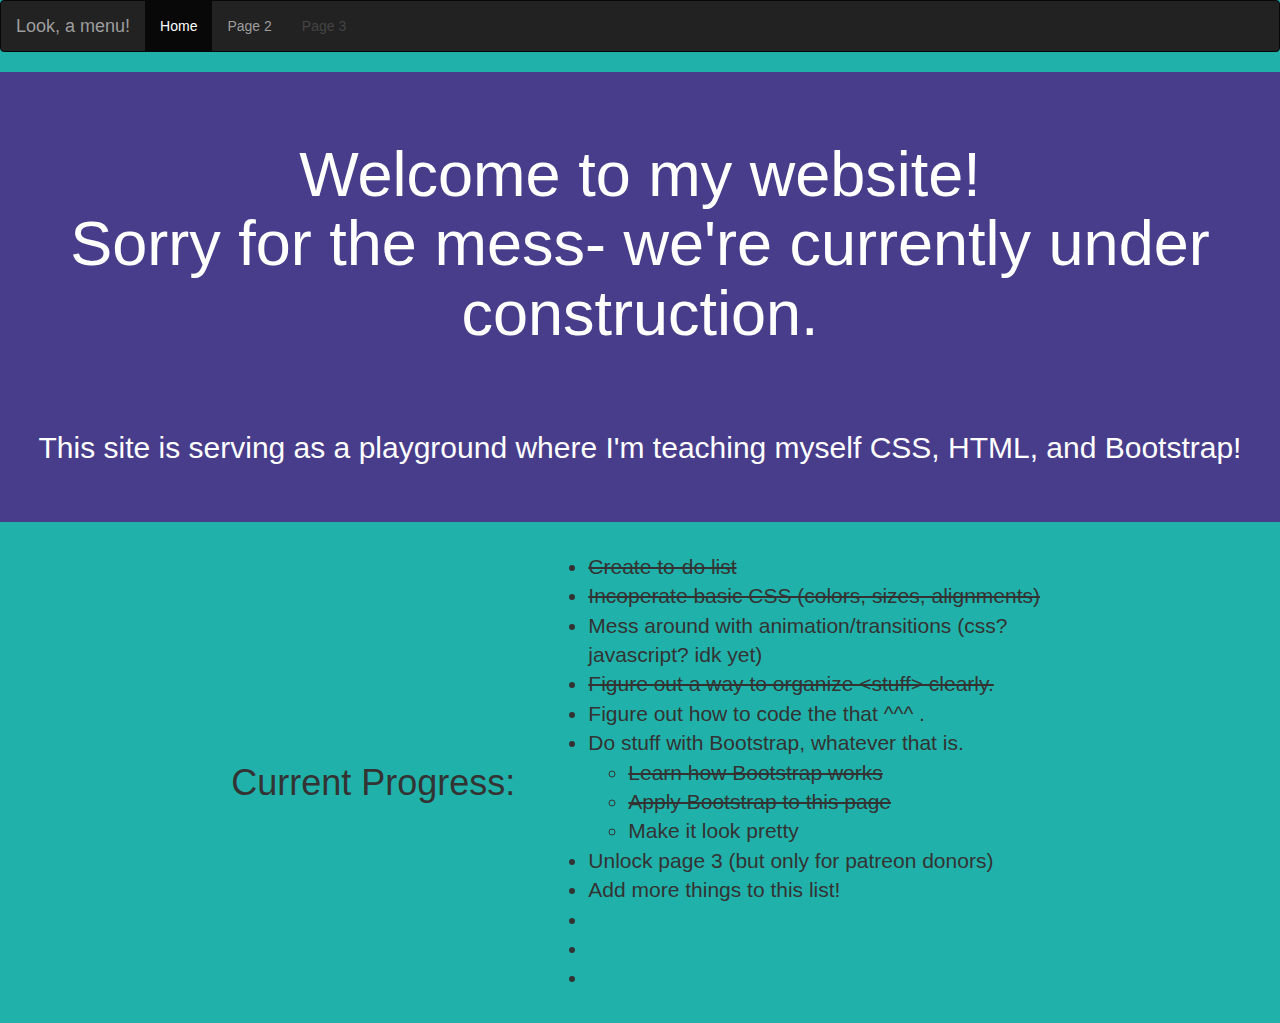
<file: index.html>
<!Doctype html>
<html lang="en">
<head>
    <meta charset="utf-8">
    <!-- Bootstrap core CSS -->
    <meta name="viewport" content="width=device-width, initial-scale=1">
    <link rel="stylesheet" href="https://maxcdn.bootstrapcdn.com/bootstrap/3.3.7/css/bootstrap.min.css">
    <script src="https://ajax.googleapis.com/ajax/libs/jquery/3.3.1/jquery.min.js"></script>
    <script src="https://maxcdn.bootstrapcdn.com/bootstrap/3.3.7/js/bootstrap.min.js"></script>

    <!-- Zach's custom CSS -->
    <link rel="stylesheet" type="text/css" href="styles.css">

    <title>Zungerleider</title>
</head>
<body>
    <nav class="navbar navbar-inverse">
        <div class="container-fluid">
            <div class="navbar-header">
                <a class="navbar-brand disabled" href="#">Look, a menu!</a>
            </div>
            <ul class="nav navbar-nav">
                <li class="active"><a href="#">Home</a></li>
                <li><a href="./Page2.html">Page 2</a></li>
                <li class="disabled"><a href="#">Page 3</a></li>
            </ul>
        </div>
    </nav>
    <div class="jumbotron container-fluid">
        <h1>
            Welcome to my website!
            <br>
            Sorry for the mess- we're currently under construction.
        </h1>
        <br>
        <h2>
            <br>
            This site is serving as a playground where I'm teaching myself CSS, HTML, and Bootstrap!
        </h2>
    </div>
    <div class="container-fluid lead">
        <div class="row vertical-align">
            <div class="col-sm-2"></div>
            <div class="col-sm-3">
                <h1 style="text-align: right;">Current Progress:</h1>
            </div>
            <div class="col-sm-5">
                <ul>
                    <li style="text-decoration: line-through">Create to-do list</li>
                    <li style="text-decoration: line-through">Incoperate basic CSS (colors, sizes, alignments)</li>
                    <li>Mess around with animation/transitions (css? javascript? idk yet)</li>
                    <li style="text-decoration: line-through">Figure out a way to organize &#60stuff&#62 clearly.</li>
                    <li>Figure out how to code the that ^^^ .</li>
                    <li>Do stuff with Bootstrap, whatever that is.
                        <ul>
                            <li style="text-decoration: line-through">Learn how Bootstrap works</li>
                            <li style="text-decoration: line-through">Apply Bootstrap to this page</li>
                            <li>Make it look pretty</li>
                        </ul>
                    </li>
                    <li>Unlock page 3 (but only for patreon donors)</li>
                    <li>Add more things to this list!</li>
                    <li></li>
                    <li></li>
                    <li></li>
                </ul>
            </div>
            <div class="col-sm-2"></div>
        </div>
    </div>
<!-- Bootstrap core jquery, popper, and javascript -->
<script src="https://code.jquery.com/jquery-3.3.1.slim.min.js" integrity="sha384-q8i/X+965DzO0rT7abK41JStQIAqVgRVzpbzo5smXKp4YfRvH+8abtTE1Pi6jizo" crossorigin="anonymous"></script>
<script src="https://cdnjs.cloudflare.com/ajax/libs/popper.js/1.14.3/umd/popper.min.js" integrity="sha384-ZMP7rVo3mIykV+2+9J3UJ46jBk0WLaUAdn689aCwoqbBJiSnjAK/l8WvCWPIPm49" crossorigin="anonymous"></script>
<script src="https://stackpath.bootstrapcdn.com/bootstrap/4.1.1/js/bootstrap.min.js" integrity="sha384-smHYKdLADwkXOn1EmN1qk/HfnUcbVRZyYmZ4qpPea6sjB/pTJ0euyQp0Mk8ck+5T" crossorigin="anonymous"></script>
</body>
</html>
</file>
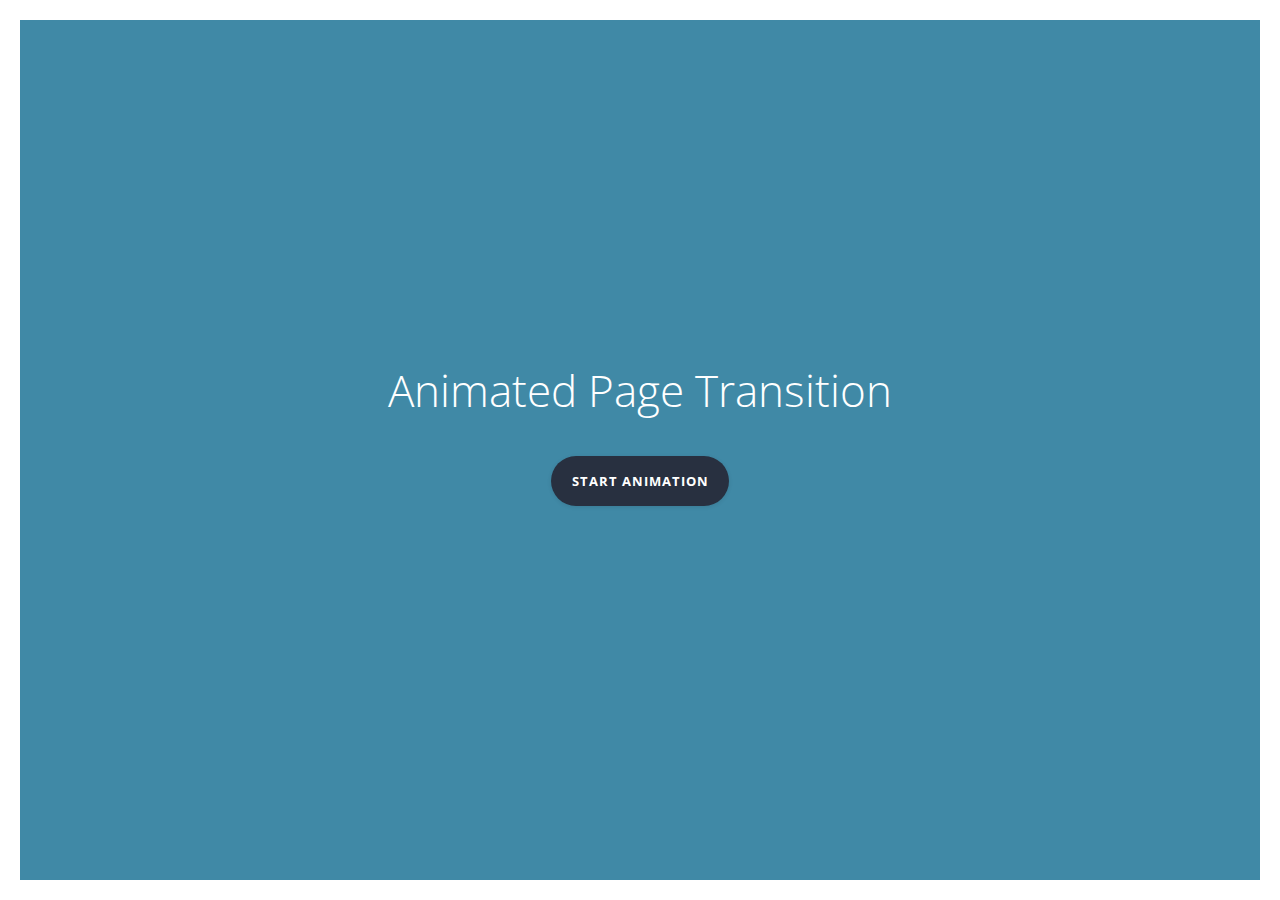
<file: refresh/index.html>
<!doctype html>
<html lang="en" class="no-js">
<head>
	<meta charset="UTF-8">
	<meta name="viewport" content="width=device-width, initial-scale=1">

	<link href='http://fonts.googleapis.com/css?family=Open+Sans:400,300,700' rel='stylesheet' type='text/css'>

	<link rel="stylesheet" href="css/reset.css"> <!-- CSS reset -->
	<link rel="stylesheet" href="css/style.css"> <!-- Resource style -->
	<script src="js/modernizr.js"></script> <!-- Modernizr -->
  	
	<title>Animated Page Transition | CodyHouse</title>
</head>
<body>
<main>
	<div class="cd-index cd-main-content">
		<div>
			<h1>Animated Page Transition</h1>

			<a class="cd-btn" href="about.html" data-type="page-transition">Start animation</a>
		</div>
	</div>
</main>

<div class="cd-cover-layer"></div>
<div class="cd-loading-bar"></div>
<script src="js/jquery-2.1.1.js"></script>
<script src="js/main.js"></script> <!-- Resource jQuery -->
</body>
</html>
</file>
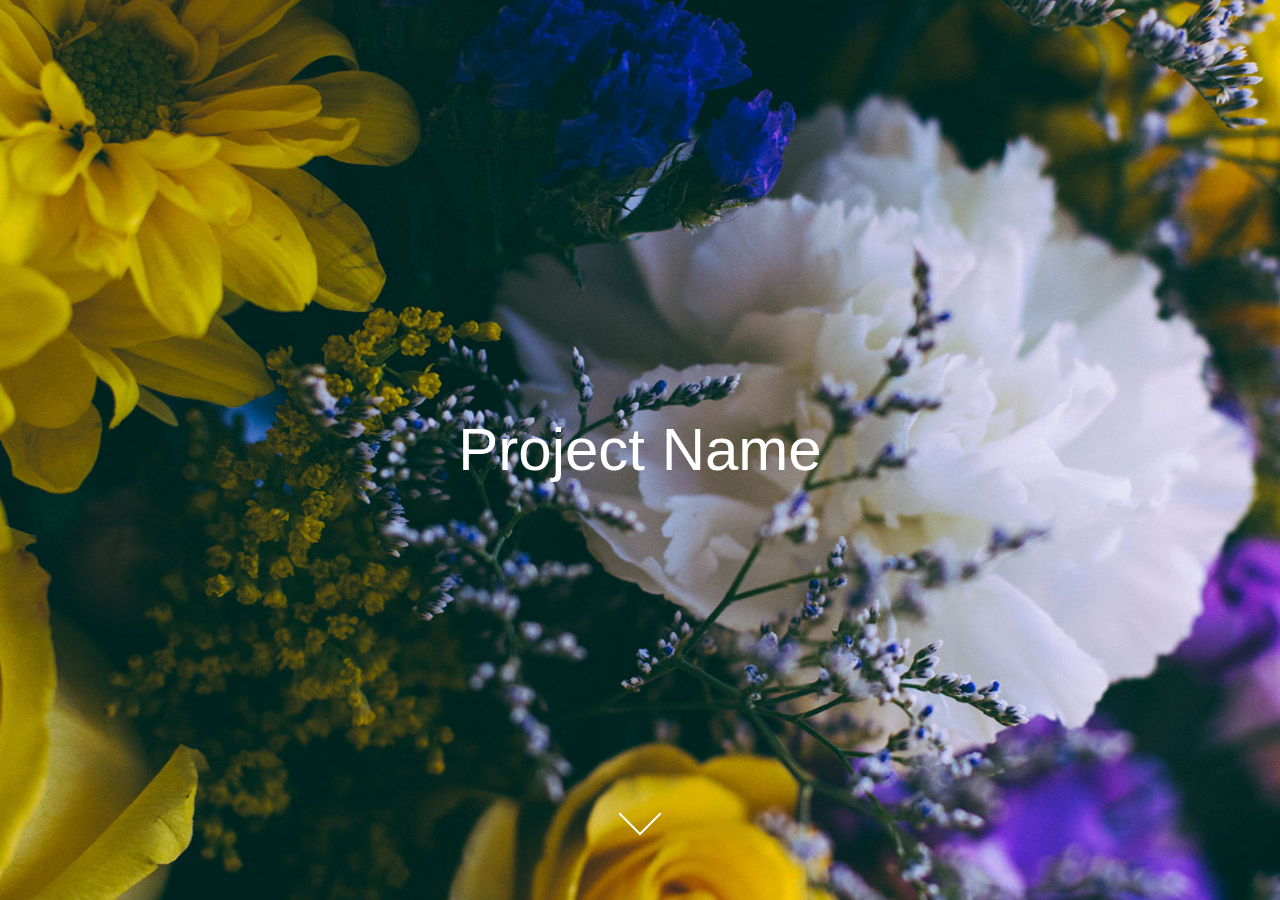
<file: image-mask-effect/project-1.html>
<!doctype html>
<html lang="en" class="no-js">
<head>
	<meta charset="UTF-8">
	<meta name="viewport" content="width=device-width, initial-scale=1">

	<link rel="stylesheet" href="css/reset.css"> <!-- CSS reset -->
	<link rel="stylesheet" href="css/style.css"> <!-- Resource style -->
  	
	<title>Project 1 | CodyHouse</title>
</head>
<body>
<main class="cd-image-mask-effect">
	<section class="project-1 cd-project-mask project-selected content-visible center-title">
		<h1>Project Name</h1>
		<div class="featured-image"></div>

		<a href="#0" class="cd-scroll cd-img-replace">Scroll down</a>

		<div class="cd-project-info">
			<div class="content-wrapper">
				<p>
					Lorem ipsum dolor sit amet, consectetur adipisicing elit. Minima, quod dicta aliquid nemo repellendus distinctio minus dolor aperiam suscipit, ea enim accusantium, deleniti qui sequi sint nihil modi amet eligendi, quidem animi error labore voluptatibus sed. Qui magnam labore, iusto nostrum. Praesentium non, impedit accusantium consequatur officia architecto, mollitia placeat aperiam tenetur pariatur voluptatibus corrupti vitae deserunt! Nostrum non mollitia deserunt ipsam. Sunt quaerat natus cupiditate iure ipsa voluptatibus recusandae ratione vitae amet distinctio, voluptas, minus vero expedita ea fugit similique sit cumque ad id facere? Ab quas, odio neque quis ratione. Natus labore sit esse, porro placeat eum hic.
				</p>

				<p>
					Lorem ipsum dolor sit amet, consectetur adipisicing elit. Minima, quod dicta aliquid nemo repellendus distinctio minus dolor aperiam suscipit, ea enim accusantium, deleniti qui sequi sint nihil modi amet eligendi, quidem animi error labore voluptatibus sed. Qui magnam labore, iusto nostrum. Praesentium non, impedit accusantium consequatur officia architecto, mollitia placeat aperiam tenetur pariatur voluptatibus corrupti vitae deserunt! Nostrum non mollitia deserunt ipsam. Sunt quaerat natus cupiditate iure ipsa voluptatibus recusandae ratione vitae amet distinctio, voluptas, minus vero expedita ea fugit similique sit cumque ad id facere? Ab quas, odio neque quis ratione. Natus labore sit esse, porro placeat eum hic.
				</p>

				<p>
					Lorem ipsum dolor sit amet, consectetur adipisicing elit. Minima, quod dicta aliquid nemo repellendus distinctio minus dolor aperiam suscipit, ea enim accusantium, deleniti qui sequi sint nihil modi amet eligendi, quidem animi error labore voluptatibus sed. Qui magnam labore, iusto nostrum. Praesentium non, impedit accusantium consequatur officia architecto, mollitia placeat aperiam tenetur pariatur voluptatibus corrupti vitae deserunt! Nostrum non mollitia deserunt ipsam. Sunt quaerat natus cupiditate iure ipsa voluptatibus recusandae ratione vitae amet distinctio, voluptas, minus vero expedita ea fugit similique sit cumque ad id facere? Ab quas, odio neque quis ratione. Natus labore sit esse, porro placeat eum hic.
				</p>
			</div>
		</div>
	</section>
</main>
	
<script src="https://ajax.googleapis.com/ajax/libs/jquery/3.0.0/jquery.min.js"></script>
<script>
	if( !window.jQuery ) document.write('<script src="js/jquery-3.0.0.min.js"><\/script>');
</script>
<script src="js/main.js"></script> <!-- Resource jQuery -->
</body>
</html>
</file>
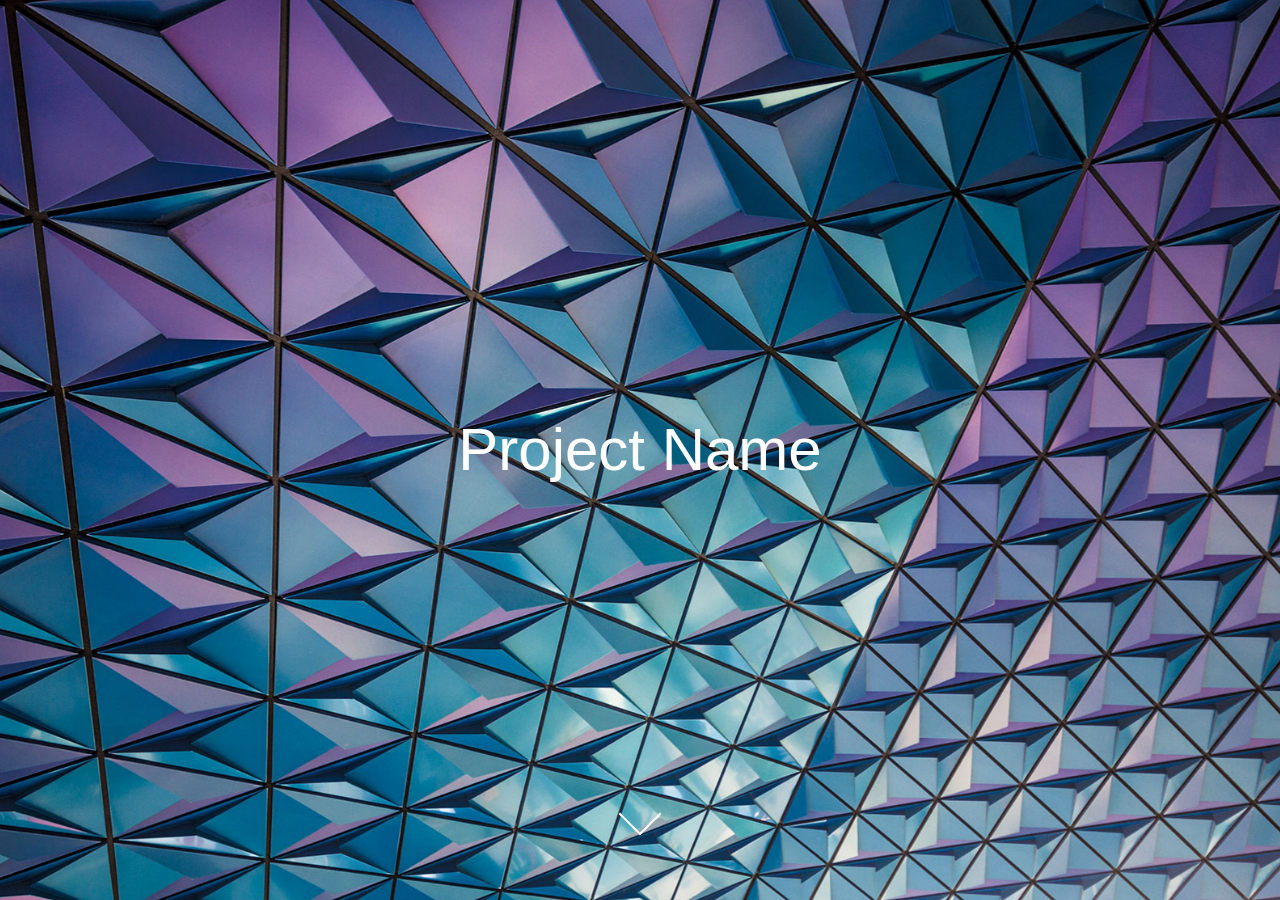
<file: image-mask-effect/project-2.html>
<!doctype html>
<html lang="en" class="no-js">
<head>
	<meta charset="UTF-8">
	<meta name="viewport" content="width=device-width, initial-scale=1">

	<link rel="stylesheet" href="css/reset.css"> <!-- CSS reset -->
	<link rel="stylesheet" href="css/style.css"> <!-- Resource style -->
  	
	<title>Project 2 | CodyHouse</title>
</head>
<body>
<main class="cd-image-mask-effect">
	<section class="project-2 cd-project-mask project-selected content-visible center-title">
		<h1>Project Name</h1>
		<div class="featured-image"></div>

		<a href="#0" class="cd-scroll cd-img-replace">Scroll down</a>

		<div class="cd-project-info">
			<div class="content-wrapper">
				<p>
					Lorem ipsum dolor sit amet, consectetur adipisicing elit. Minima, quod dicta aliquid nemo repellendus distinctio minus dolor aperiam suscipit, ea enim accusantium, deleniti qui sequi sint nihil modi amet eligendi, quidem animi error labore voluptatibus sed. Qui magnam labore, iusto nostrum. Praesentium non, impedit accusantium consequatur officia architecto, mollitia placeat aperiam tenetur pariatur voluptatibus corrupti vitae deserunt! Nostrum non mollitia deserunt ipsam. Sunt quaerat natus cupiditate iure ipsa voluptatibus recusandae ratione vitae amet distinctio, voluptas, minus vero expedita ea fugit similique sit cumque ad id facere? Ab quas, odio neque quis ratione. Natus labore sit esse, porro placeat eum hic.
				</p>

				<p>
					Lorem ipsum dolor sit amet, consectetur adipisicing elit. Minima, quod dicta aliquid nemo repellendus distinctio minus dolor aperiam suscipit, ea enim accusantium, deleniti qui sequi sint nihil modi amet eligendi, quidem animi error labore voluptatibus sed. Qui magnam labore, iusto nostrum. Praesentium non, impedit accusantium consequatur officia architecto, mollitia placeat aperiam tenetur pariatur voluptatibus corrupti vitae deserunt! Nostrum non mollitia deserunt ipsam. Sunt quaerat natus cupiditate iure ipsa voluptatibus recusandae ratione vitae amet distinctio, voluptas, minus vero expedita ea fugit similique sit cumque ad id facere? Ab quas, odio neque quis ratione. Natus labore sit esse, porro placeat eum hic.
				</p>

				<p>
					Lorem ipsum dolor sit amet, consectetur adipisicing elit. Minima, quod dicta aliquid nemo repellendus distinctio minus dolor aperiam suscipit, ea enim accusantium, deleniti qui sequi sint nihil modi amet eligendi, quidem animi error labore voluptatibus sed. Qui magnam labore, iusto nostrum. Praesentium non, impedit accusantium consequatur officia architecto, mollitia placeat aperiam tenetur pariatur voluptatibus corrupti vitae deserunt! Nostrum non mollitia deserunt ipsam. Sunt quaerat natus cupiditate iure ipsa voluptatibus recusandae ratione vitae amet distinctio, voluptas, minus vero expedita ea fugit similique sit cumque ad id facere? Ab quas, odio neque quis ratione. Natus labore sit esse, porro placeat eum hic.
				</p>
			</div>
		</div>
	</section>
</main>
	
<script src="https://ajax.googleapis.com/ajax/libs/jquery/3.0.0/jquery.min.js"></script>
<script>
	if( !window.jQuery ) document.write('<script src="js/jquery-3.0.0.min.js"><\/script>');
</script>
<script src="js/main.js"></script> <!-- Resource jQuery -->
</body>
</html>
</file>
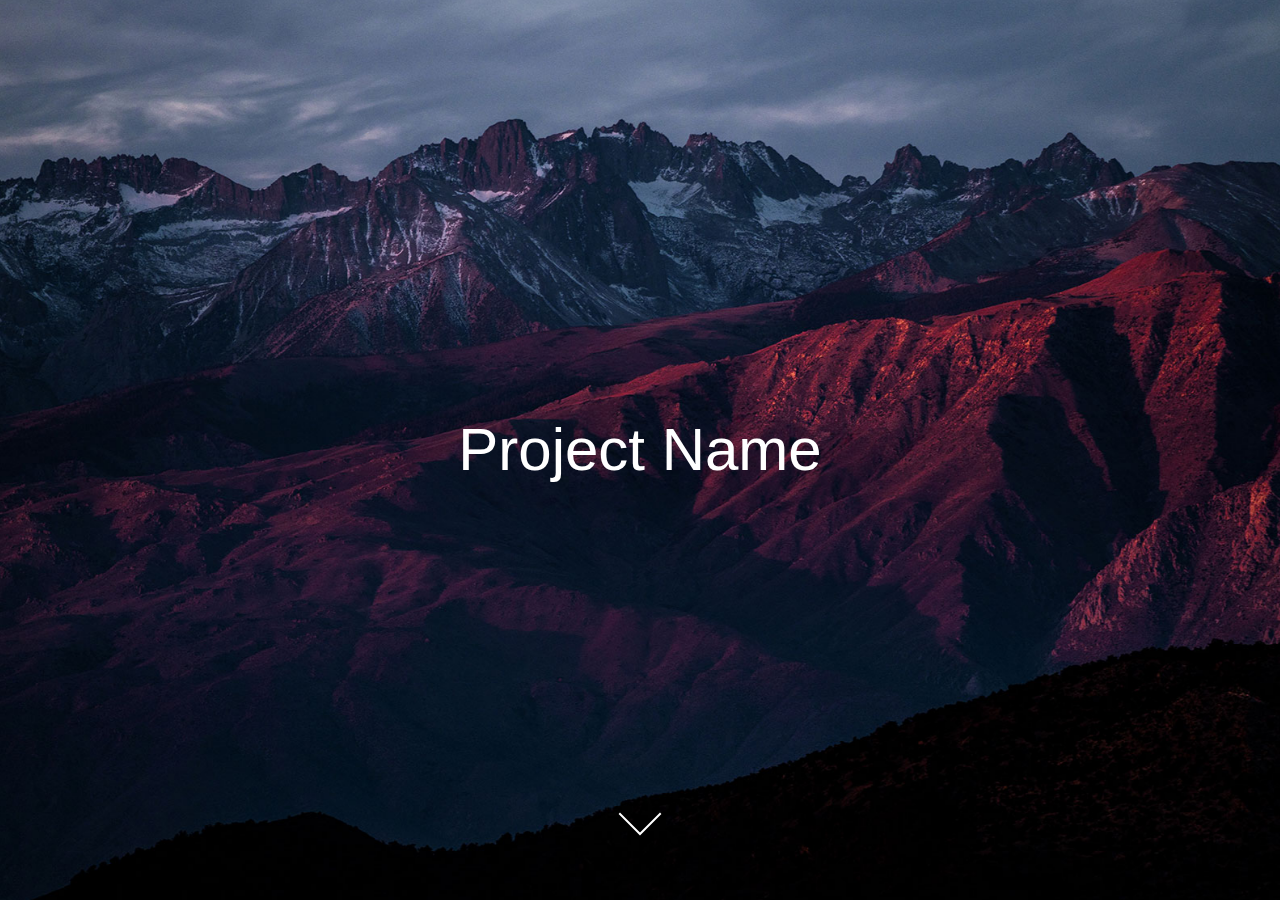
<file: image-mask-effect/project-3.html>
<!doctype html>
<html lang="en" class="no-js">
<head>
	<meta charset="UTF-8">
	<meta name="viewport" content="width=device-width, initial-scale=1">

	<link rel="stylesheet" href="css/reset.css"> <!-- CSS reset -->
	<link rel="stylesheet" href="css/style.css"> <!-- Resource style -->
  	
	<title>Project 3 | CodyHouse</title>
</head>
<body>
<main class="cd-image-mask-effect">
	<section class="project-3 cd-project-mask project-selected content-visible center-title">
		<h1>Project Name</h1>
		<div class="featured-image"></div>

		<a href="#0" class="cd-scroll cd-img-replace">Scroll down</a>

		<div class="cd-project-info">
			<div class="content-wrapper">
				<p>
					Lorem ipsum dolor sit amet, consectetur adipisicing elit. Minima, quod dicta aliquid nemo repellendus distinctio minus dolor aperiam suscipit, ea enim accusantium, deleniti qui sequi sint nihil modi amet eligendi, quidem animi error labore voluptatibus sed. Qui magnam labore, iusto nostrum. Praesentium non, impedit accusantium consequatur officia architecto, mollitia placeat aperiam tenetur pariatur voluptatibus corrupti vitae deserunt! Nostrum non mollitia deserunt ipsam. Sunt quaerat natus cupiditate iure ipsa voluptatibus recusandae ratione vitae amet distinctio, voluptas, minus vero expedita ea fugit similique sit cumque ad id facere? Ab quas, odio neque quis ratione. Natus labore sit esse, porro placeat eum hic.
				</p>

				<p>
					Lorem ipsum dolor sit amet, consectetur adipisicing elit. Minima, quod dicta aliquid nemo repellendus distinctio minus dolor aperiam suscipit, ea enim accusantium, deleniti qui sequi sint nihil modi amet eligendi, quidem animi error labore voluptatibus sed. Qui magnam labore, iusto nostrum. Praesentium non, impedit accusantium consequatur officia architecto, mollitia placeat aperiam tenetur pariatur voluptatibus corrupti vitae deserunt! Nostrum non mollitia deserunt ipsam. Sunt quaerat natus cupiditate iure ipsa voluptatibus recusandae ratione vitae amet distinctio, voluptas, minus vero expedita ea fugit similique sit cumque ad id facere? Ab quas, odio neque quis ratione. Natus labore sit esse, porro placeat eum hic.
				</p>

				<p>
					Lorem ipsum dolor sit amet, consectetur adipisicing elit. Minima, quod dicta aliquid nemo repellendus distinctio minus dolor aperiam suscipit, ea enim accusantium, deleniti qui sequi sint nihil modi amet eligendi, quidem animi error labore voluptatibus sed. Qui magnam labore, iusto nostrum. Praesentium non, impedit accusantium consequatur officia architecto, mollitia placeat aperiam tenetur pariatur voluptatibus corrupti vitae deserunt! Nostrum non mollitia deserunt ipsam. Sunt quaerat natus cupiditate iure ipsa voluptatibus recusandae ratione vitae amet distinctio, voluptas, minus vero expedita ea fugit similique sit cumque ad id facere? Ab quas, odio neque quis ratione. Natus labore sit esse, porro placeat eum hic.
				</p>
			</div>
		</div>
	</section>
</main>
	
<script src="https://ajax.googleapis.com/ajax/libs/jquery/3.0.0/jquery.min.js"></script>
<script>
	if( !window.jQuery ) document.write('<script src="js/jquery-3.0.0.min.js"><\/script>');
</script>
<script src="js/main.js"></script> <!-- Resource jQuery -->
</body>
</html>
</file>
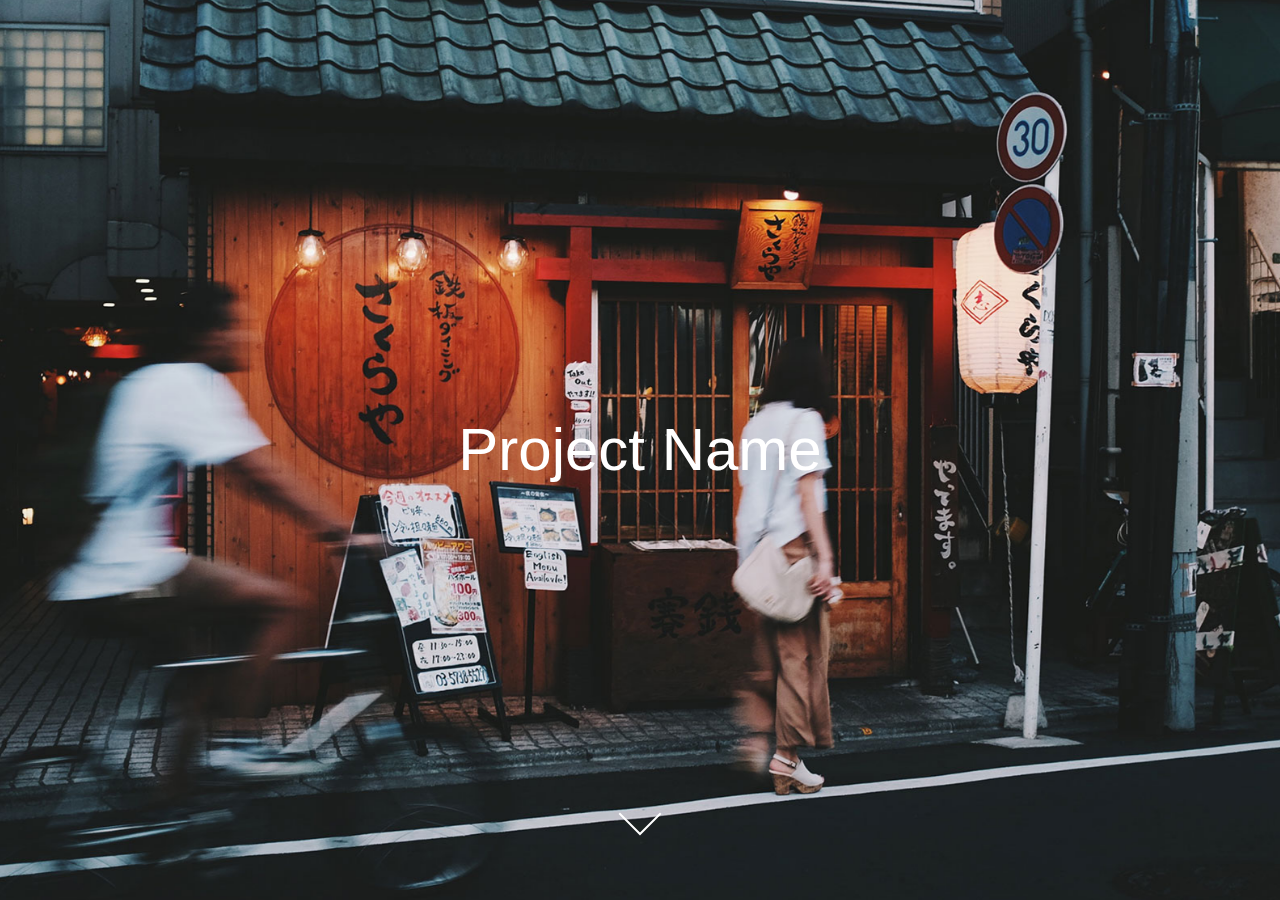
<file: image-mask-effect/project-4.html>
<!doctype html>
<html lang="en" class="no-js">
<head>
	<meta charset="UTF-8">
	<meta name="viewport" content="width=device-width, initial-scale=1">

	<link rel="stylesheet" href="css/reset.css"> <!-- CSS reset -->
	<link rel="stylesheet" href="css/style.css"> <!-- Resource style -->
  	
	<title>Project 4 | CodyHouse</title>
</head>
<body>
<main class="cd-image-mask-effect">
	<section class="project-4 cd-project-mask project-selected content-visible center-title">
		<h1>Project Name</h1>
		<div class="featured-image"></div>

		<a href="#0" class="cd-scroll cd-img-replace">Scroll down</a>

		<div class="cd-project-info">
			<div class="content-wrapper">
				<p>
					Lorem ipsum dolor sit amet, consectetur adipisicing elit. Minima, quod dicta aliquid nemo repellendus distinctio minus dolor aperiam suscipit, ea enim accusantium, deleniti qui sequi sint nihil modi amet eligendi, quidem animi error labore voluptatibus sed. Qui magnam labore, iusto nostrum. Praesentium non, impedit accusantium consequatur officia architecto, mollitia placeat aperiam tenetur pariatur voluptatibus corrupti vitae deserunt! Nostrum non mollitia deserunt ipsam. Sunt quaerat natus cupiditate iure ipsa voluptatibus recusandae ratione vitae amet distinctio, voluptas, minus vero expedita ea fugit similique sit cumque ad id facere? Ab quas, odio neque quis ratione. Natus labore sit esse, porro placeat eum hic.
				</p>

				<p>
					Lorem ipsum dolor sit amet, consectetur adipisicing elit. Minima, quod dicta aliquid nemo repellendus distinctio minus dolor aperiam suscipit, ea enim accusantium, deleniti qui sequi sint nihil modi amet eligendi, quidem animi error labore voluptatibus sed. Qui magnam labore, iusto nostrum. Praesentium non, impedit accusantium consequatur officia architecto, mollitia placeat aperiam tenetur pariatur voluptatibus corrupti vitae deserunt! Nostrum non mollitia deserunt ipsam. Sunt quaerat natus cupiditate iure ipsa voluptatibus recusandae ratione vitae amet distinctio, voluptas, minus vero expedita ea fugit similique sit cumque ad id facere? Ab quas, odio neque quis ratione. Natus labore sit esse, porro placeat eum hic.
				</p>

				<p>
					Lorem ipsum dolor sit amet, consectetur adipisicing elit. Minima, quod dicta aliquid nemo repellendus distinctio minus dolor aperiam suscipit, ea enim accusantium, deleniti qui sequi sint nihil modi amet eligendi, quidem animi error labore voluptatibus sed. Qui magnam labore, iusto nostrum. Praesentium non, impedit accusantium consequatur officia architecto, mollitia placeat aperiam tenetur pariatur voluptatibus corrupti vitae deserunt! Nostrum non mollitia deserunt ipsam. Sunt quaerat natus cupiditate iure ipsa voluptatibus recusandae ratione vitae amet distinctio, voluptas, minus vero expedita ea fugit similique sit cumque ad id facere? Ab quas, odio neque quis ratione. Natus labore sit esse, porro placeat eum hic.
				</p>
			</div>
		</div>
	</section>
</main>
	
<script src="https://ajax.googleapis.com/ajax/libs/jquery/3.0.0/jquery.min.js"></script>
<script>
	if( !window.jQuery ) document.write('<script src="js/jquery-3.0.0.min.js"><\/script>');
</script>
<script src="js/main.js"></script> <!-- Resource jQuery -->
</body>
</html>
</file>
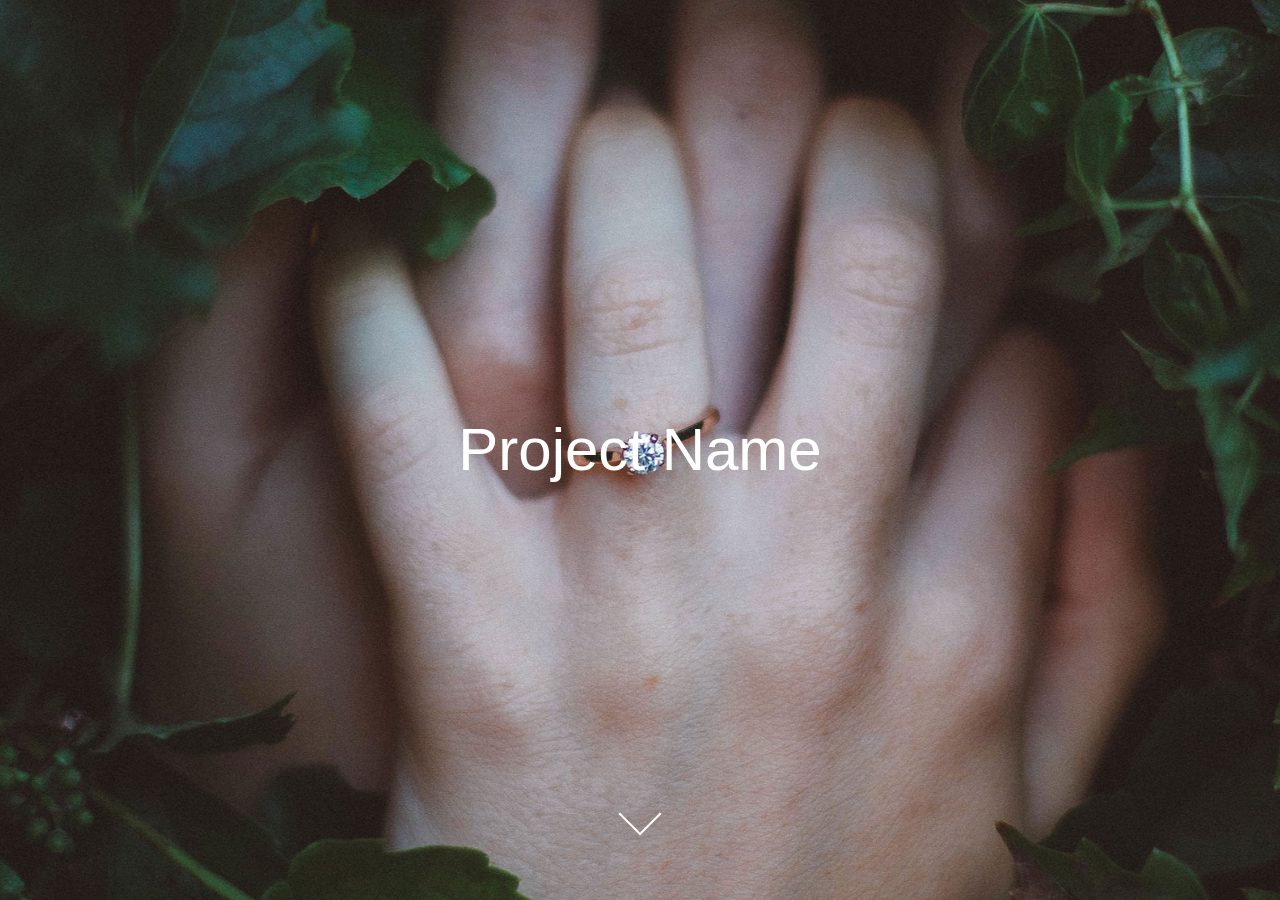
<file: image-mask-effect/project-5.html>
<!doctype html>
<html lang="en" class="no-js">
<head>
	<meta charset="UTF-8">
	<meta name="viewport" content="width=device-width, initial-scale=1">

	<link rel="stylesheet" href="css/reset.css"> <!-- CSS reset -->
	<link rel="stylesheet" href="css/style.css"> <!-- Resource style -->
  	
	<title>Project 5 | CodyHouse</title>
</head>
<body>
<main class="cd-image-mask-effect">
	<section class="project-5 cd-project-mask project-selected content-visible center-title">
		<h1>Project Name</h1>
		<div class="featured-image"></div>

		<a href="#0" class="cd-scroll cd-img-replace">Scroll down</a>

		<div class="cd-project-info">
			<div class="content-wrapper">
				<p>
					Lorem ipsum dolor sit amet, consectetur adipisicing elit. Minima, quod dicta aliquid nemo repellendus distinctio minus dolor aperiam suscipit, ea enim accusantium, deleniti qui sequi sint nihil modi amet eligendi, quidem animi error labore voluptatibus sed. Qui magnam labore, iusto nostrum. Praesentium non, impedit accusantium consequatur officia architecto, mollitia placeat aperiam tenetur pariatur voluptatibus corrupti vitae deserunt! Nostrum non mollitia deserunt ipsam. Sunt quaerat natus cupiditate iure ipsa voluptatibus recusandae ratione vitae amet distinctio, voluptas, minus vero expedita ea fugit similique sit cumque ad id facere? Ab quas, odio neque quis ratione. Natus labore sit esse, porro placeat eum hic.
				</p>

				<p>
					Lorem ipsum dolor sit amet, consectetur adipisicing elit. Minima, quod dicta aliquid nemo repellendus distinctio minus dolor aperiam suscipit, ea enim accusantium, deleniti qui sequi sint nihil modi amet eligendi, quidem animi error labore voluptatibus sed. Qui magnam labore, iusto nostrum. Praesentium non, impedit accusantium consequatur officia architecto, mollitia placeat aperiam tenetur pariatur voluptatibus corrupti vitae deserunt! Nostrum non mollitia deserunt ipsam. Sunt quaerat natus cupiditate iure ipsa voluptatibus recusandae ratione vitae amet distinctio, voluptas, minus vero expedita ea fugit similique sit cumque ad id facere? Ab quas, odio neque quis ratione. Natus labore sit esse, porro placeat eum hic.
				</p>

				<p>
					Lorem ipsum dolor sit amet, consectetur adipisicing elit. Minima, quod dicta aliquid nemo repellendus distinctio minus dolor aperiam suscipit, ea enim accusantium, deleniti qui sequi sint nihil modi amet eligendi, quidem animi error labore voluptatibus sed. Qui magnam labore, iusto nostrum. Praesentium non, impedit accusantium consequatur officia architecto, mollitia placeat aperiam tenetur pariatur voluptatibus corrupti vitae deserunt! Nostrum non mollitia deserunt ipsam. Sunt quaerat natus cupiditate iure ipsa voluptatibus recusandae ratione vitae amet distinctio, voluptas, minus vero expedita ea fugit similique sit cumque ad id facere? Ab quas, odio neque quis ratione. Natus labore sit esse, porro placeat eum hic.
				</p>
			</div>
		</div>
	</section>
</main>
	
<script src="https://ajax.googleapis.com/ajax/libs/jquery/3.0.0/jquery.min.js"></script>
<script>
	if( !window.jQuery ) document.write('<script src="js/jquery-3.0.0.min.js"><\/script>');
</script>
<script src="js/main.js"></script> <!-- Resource jQuery -->
</body>
</html>
</file>
<file: styles.css>
body {
    background-color: lightseagreen;
    font-family: Helvetica;
}

.jumbotron {
    background-color: darkslateblue;
    color: white;
    
}

h1, h2, h3, h4 {
    text-align: center;
}

p {
    
}

a:link, a:visited {
text-decoration: none;
    color: coral;
}

a.disabled {
    pointer-events: none;
}

/a:hover, a:active {
    color: grey;
}

ul.dropdown-menu > li > a:hover {
    background-color: lightblue !important;
}

.vertical-align {
    display: flex;
    flex-direction: row;
}

.vertical-align > [class^="col-"],
.vertical-align > [class*=" col-"] {
    display: flex;
    align-items: center;
    justify-content: center;
}
</file>
<file: refresh/css/style.css>
/* -------------------------------- 

Primary style

-------------------------------- */
*, *::after, *::before {
  box-sizing: border-box;
}

html {
  font-size: 62.5%;
}

body {
  font-size: 1.6rem;
  font-family: "Open Sans", sans-serif;
  color: #4089a6;
  background-color: #ffffff;
  -webkit-font-smoothing: antialiased;
  -moz-osx-font-smoothing: grayscale;
}

a {
  color: #283040;
  text-decoration: none;
}

h1 {
  color: #ffffff;
  margin-bottom: 1em;
  font-size: 2.2rem;
}
@media only screen and (min-width: 768px) {
  h1 {
    font-size: 4.4rem;
    font-weight: 300;
  }
}

/* -------------------------------- 

Patterns - reusable parts of our design

-------------------------------- */
.cd-btn {
  display: inline-block;
  padding: 1.4em 1.6em;
  margin-bottom: 2em;
  border-radius: 50em;
  background-color: #283040;
  color: #ffffff;
  font-weight: bold;
  font-size: 1.3rem;
  letter-spacing: 1px;
  text-transform: uppercase;
  box-shadow: 0 1px 4px rgba(0, 0, 0, 0.1);
}
.no-touch .cd-btn:hover {
  background-color: #323c50;
}
.cd-about .cd-btn {
  background-color: #4089a6;
}

/* -------------------------------- 

Main Components 

-------------------------------- */
body::after, body::before {
  /* these are the 2 half blocks which cover the content once the animation is triggered */
  content: '';
  height: 50vh;
  width: 100%;
  position: fixed;
  left: 0;
  background-color: #ffffff;
  z-index: 1;
  /* Force Hardware Acceleration */
  -webkit-backface-visibility: hidden;
  backface-visibility: hidden;
  -webkit-transform: translateZ(0);
  -moz-transform: translateZ(0);
  -ms-transform: translateZ(0);
  -o-transform: translateZ(0);
  transform: translateZ(0);
  -webkit-transition: -webkit-transform 0.4s 0.4s;
  -moz-transition: -moz-transform 0.4s 0.4s;
  transition: transform 0.4s 0.4s;
}
body::before {
  top: 0;
  -webkit-transform: translateY(-100%);
  -moz-transform: translateY(-100%);
  -ms-transform: translateY(-100%);
  -o-transform: translateY(-100%);
  transform: translateY(-100%);
}
body::after {
  bottom: 0;
  -webkit-transform: translateY(100%);
  -moz-transform: translateY(100%);
  -ms-transform: translateY(100%);
  -o-transform: translateY(100%);
  transform: translateY(100%);
}
body.page-is-changing::after, body.page-is-changing::before {
  -webkit-transform: translateY(0);
  -moz-transform: translateY(0);
  -ms-transform: translateY(0);
  -o-transform: translateY(0);
  transform: translateY(0);
  -webkit-transition: -webkit-transform 0.4s 0s;
  -moz-transition: -moz-transform 0.4s 0s;
  transition: transform 0.4s 0s;
}

main {
  height: 100vh;
  padding: 10px;
  text-align: center;
}
main .cd-main-content {
  position: relative;
  height: calc(100vh - 20px);
}
main .cd-main-content > div {
  height: 100%;
  overflow: hidden;
  overflow-y: auto;
  -webkit-overflow-scrolling: touch;
}
main .cd-main-content::after, main .cd-main-content::before {
  /* these are the 2 gradient overlay at the top and bottom of the .cd-main-content - to indicate that you can scroll */
  content: '';
  position: absolute;
  left: 0;
  height: 50px;
  width: 100%;
}
main .cd-main-content::before {
  top: 0;
}
main .cd-main-content::after {
  bottom: 0;
}
main .cd-main-content.cd-index {
  /* .cd-main-content basic style - index page */
  background-color: #4089a6;
  /* vertically center its content */
  display: table;
  width: 100%;
}
main .cd-main-content.cd-index > div {
  /* vertically center the content inside the .cd-index */
  display: table-cell;
  vertical-align: middle;
}
main .cd-main-content.cd-index::after {
  background-color: rgba(64, 137, 166, 0);
  background-image: -webkit-linear-gradient(bottom, #4089a6, rgba(64, 137, 166, 0));
  background-image: linear-gradient(to top,#4089a6, rgba(64, 137, 166, 0));
}
main .cd-main-content.cd-index::before {
  background-color: rgba(64, 137, 166, 0);
  background-image: -webkit-linear-gradient(top, #4089a6, rgba(64, 137, 166, 0));
  background-image: linear-gradient(to bottom,#4089a6, rgba(64, 137, 166, 0));
}
main .cd-main-content.cd-about {
  /* .cd-main-content basic style - about page */
  background-color: #283040;
}
main .cd-main-content.cd-about > div {
  padding-top: 50px;
}
main .cd-main-content.cd-about::after {
  background-color: rgba(40, 48, 64, 0);
  background-image: -webkit-linear-gradient(bottom, #283040, rgba(40, 48, 64, 0));
  background-image: linear-gradient(to top,#283040, rgba(40, 48, 64, 0));
}
main .cd-main-content.cd-about::before {
  background-color: rgba(40, 48, 64, 0);
  background-image: -webkit-linear-gradient(top, #283040, rgba(40, 48, 64, 0));
  background-image: linear-gradient(to bottom,#283040, rgba(40, 48, 64, 0));
}
main p {
  width: 90%;
  max-width: 768px;
  margin: 3em auto;
  font-size: 1.4rem;
  line-height: 1.6;
  color: #535966;
  text-align: left;
}
@media only screen and (min-width: 768px) {
  main {
    padding: 20px;
  }
  main .cd-main-content {
    height: calc(100vh - 40px);
  }
  main.cd-index > div {
    padding-top: 200px;
  }
  main.cd-index > div {
    padding-top: 50px;
  }
  main p {
    font-size: 1.8rem;
    line-height: 2;
  }
}

.cd-cover-layer {
  /* layer that covers the content when the animation is triggered */
  position: fixed;
  left: 50%;
  top: 50%;
  bottom: auto;
  right: auto;
  -webkit-transform: translateX(-50%) translateY(-50%);
  -moz-transform: translateX(-50%) translateY(-50%);
  -ms-transform: translateX(-50%) translateY(-50%);
  -o-transform: translateX(-50%) translateY(-50%);
  transform: translateX(-50%) translateY(-50%);
  height: calc(100% - 20px);
  width: calc(100% - 20px);
  opacity: 0;
  visibility: hidden;
  background-color: #4089a6;
  -webkit-transition: opacity 0.4s 0.4s, visibility 0s 0.8s;
  -moz-transition: opacity 0.4s 0.4s, visibility 0s 0.8s;
  transition: opacity 0.4s 0.4s, visibility 0s 0.8s;
}
.cd-about .cd-cover-layer {
  background-color: #283040;
}
.page-is-changing .cd-cover-layer {
  opacity: 1;
  visibility: visible;
  -webkit-transition: opacity 0.3s 0s, visibility 0s 0s;
  -moz-transition: opacity 0.3s 0s, visibility 0s 0s;
  transition: opacity 0.3s 0s, visibility 0s 0s;
}
@media only screen and (min-width: 768px) {
  .cd-cover-layer {
    height: calc(100% - 40px);
    width: calc(100% - 40px);
  }
}

.cd-loading-bar {
  /* this is the loding bar - visible while switching from one page to the following one */
  position: fixed;
  z-index: 2;
  left: 50%;
  top: 50%;
  height: 2px;
  width: 90%;
  background-color: #4089a6;
  visibility: hidden;
  -webkit-transition: visibility 0s 0.4s, -webkit-transform 0.4s 0s ease-in;
  -moz-transition: visibility 0s 0.4s, -moz-transform 0.4s 0s ease-in;
  transition: visibility 0s 0.4s, transform 0.4s 0s ease-in;
  /* Force Hardware Acceleration */
  -webkit-backface-visibility: hidden;
  backface-visibility: hidden;
  -webkit-transform: translateZ(0);
  -moz-transform: translateZ(0);
  -ms-transform: translateZ(0);
  -o-transform: translateZ(0);
  transform: translateZ(0);
  -webkit-transform: translateX(-50%) translateY(-50%);
  -moz-transform: translateX(-50%) translateY(-50%);
  -ms-transform: translateX(-50%) translateY(-50%);
  -o-transform: translateX(-50%) translateY(-50%);
  transform: translateX(-50%) translateY(-50%);
}
.cd-about .cd-loading-bar {
  background-color: #283040;
}
.cd-about .cd-loading-bar::before {
  background-color: #4089a6;
}
.cd-loading-bar::before {
  /* this is the progress bar inside the loading bar */
  content: '';
  position: absolute;
  left: 0;
  top: 0;
  height: 100%;
  width: 100%;
  background-color: #283040;
  /* Force Hardware Acceleration */
  -webkit-backface-visibility: hidden;
  backface-visibility: hidden;
  -webkit-transform: translateZ(0);
  -moz-transform: translateZ(0);
  -ms-transform: translateZ(0);
  -o-transform: translateZ(0);
  transform: translateZ(0);
  -webkit-transform: scaleX(0);
  -moz-transform: scaleX(0);
  -ms-transform: scaleX(0);
  -o-transform: scaleX(0);
  transform: scaleX(0);
  -webkit-transform-origin: left center;
  -moz-transform-origin: left center;
  -ms-transform-origin: left center;
  -o-transform-origin: left center;
  transform-origin: left center;
}
.page-is-changing .cd-loading-bar {
  visibility: visible;
  -webkit-transform: translateX(-50%) translateY(-50%) scaleX(0.3);
  -moz-transform: translateX(-50%) translateY(-50%) scaleX(0.3);
  -ms-transform: translateX(-50%) translateY(-50%) scaleX(0.3);
  -o-transform: translateX(-50%) translateY(-50%) scaleX(0.3);
  transform: translateX(-50%) translateY(-50%) scaleX(0.3);
  -webkit-transition: visibility 0s 0.3s, -webkit-transform 0.4s 0.4s;
  -moz-transition: visibility 0s 0.3s, -moz-transform 0.4s 0.4s;
  transition: visibility 0s 0.3s, transform 0.4s 0.4s;
}
.page-is-changing .cd-loading-bar::before {
  -webkit-transform: scaleX(1);
  -moz-transform: scaleX(1);
  -ms-transform: scaleX(1);
  -o-transform: scaleX(1);
  transform: scaleX(1);
  -webkit-transition: -webkit-transform 0.8s 0.8s ease-in;
  -moz-transition: -moz-transform 0.8s 0.8s ease-in;
  transition: transform 0.8s 0.8s ease-in;
}
@media only screen and (min-width: 768px) {
  .cd-loading-bar {
    width: calc(100% - 40px);
  }
}
</file>
<file: image-mask-effect/css/style.css>
/* -------------------------------- 

Primary style

-------------------------------- */
*, *::after, *::before {
  box-sizing: border-box;
}

html {
  font-size: 62.5%;
}

body {
  font-size: 1.6rem;
  font-family: "Roboto", sans-serif;
  color: #0f293d;
  background-color: white;
  -webkit-font-smoothing: antialiased;
  -moz-osx-font-smoothing: grayscale;
}

a {
  color: #f6f9e7;
  text-decoration: none;
}

img {
  max-width: 100%;
}

.cd-img-replace {
  /* replace text with image */
  color: transparent;
  white-space: nowrap;
  text-indent: 100%;
  overflow: hidden;
}

/* -------------------------------- 

Main Components 

-------------------------------- */
.cd-image-mask-effect {
  min-height: 100vh;
}

.cd-project-mask {
  position: relative;
  height: 100vh;
  width: 100%;
  overflow: hidden;
}

.cd-project-mask h1 {
  position: absolute;
  z-index: 1;
  top: 5%;
  left: 5%;
  font-size: 2.4rem;
  font-weight: 300;
  -webkit-transition: opacity .4s;
  transition: opacity .4s;
}

.cd-project-mask.center-title h1 {
  /* this class is used to center the project title when a project is active */
  left: 50%;
  top: 50%;
  bottom: auto;
  right: auto;
  -webkit-transform: translateX(-50%) translateY(-50%);
      -ms-transform: translateX(-50%) translateY(-50%);
          transform: translateX(-50%) translateY(-50%);
  color: white;
}

.project-view .cd-project-mask:not(.project-selected) {
  /* the project-view class is added to the .cd-image-mask-effect element when a project is selected - hide all not selected projects */
  position: absolute;
  top: 0;
  left: 0;
  opacity: 0;
  visibility: hidden;
}

.cd-project-mask .featured-image,
.cd-project-mask .mask {
  /* Force hardware acceleration */
  -webkit-transform: translateZ(0);
          transform: translateZ(0);
  -webkit-backface-visibility: hidden;
          backface-visibility: hidden;
  will-change: transform, opacity;
}

.cd-project-mask .featured-image {
  /* project intro image */
  position: absolute;
  left: 50%;
  top: 50%;
  bottom: auto;
  right: auto;
  -webkit-transform: translateX(-50%) translateY(-50%);
      -ms-transform: translateX(-50%) translateY(-50%);
          transform: translateX(-50%) translateY(-50%);
  height: 100%;
  width: 100%;
  background: url(../img/img-01.jpg) no-repeat center center;
  background-size: cover;
}

.cd-project-mask .mask {
  position: absolute;
  left: 50%;
  top: 50%;
  bottom: auto;
  right: auto;
  -webkit-transform: translateX(-50%) translateY(-50%);
      -ms-transform: translateX(-50%) translateY(-50%);
          transform: translateX(-50%) translateY(-50%);
  width: 300px;
  height: 300px;
}

.cd-project-mask .mask img {
  display: block;
}

.cd-project-mask .mask .mask-border {
  /* this is used to create a frame around the mask */
  position: absolute;
}

.cd-project-mask .mask .mask-border-top,
.cd-project-mask .mask .mask-border-bottom {
  /* this is used to create a frame around the mask */
  height: calc(50vh - 150px + 10px);
  width: 100vw;
  left: 50%;
  right: auto;
  -webkit-transform: translateX(-50%);
      -ms-transform: translateX(-50%);
          transform: translateX(-50%);
}

.cd-project-mask .mask .mask-border-top {
  bottom: calc(100% - 10px);
}

.cd-project-mask .mask .mask-border-bottom {
  top: calc(100% - 10px);
}

.cd-project-mask .mask .mask-border-left,
.cd-project-mask .mask .mask-border-right {
  /* this is used to create a frame around the mask */
  height: 100vh;
  width: calc(50vw - 150px + 10px);
  top: 50%;
  bottom: auto;
  -webkit-transform: translateY(-50%);
      -ms-transform: translateY(-50%);
          transform: translateY(-50%);
}

.cd-project-mask .mask .mask-border-left {
  left: calc(100% - 10px);
}

.cd-project-mask .mask .mask-border-right {
  right: calc(100% - 10px);
}

.cd-project-mask .project-trigger,
.cd-project-mask .project-close {
  position: absolute;
  z-index: 3;
  right: 5%;
}

.cd-project-mask .project-trigger {
  bottom: 10%;
  color: #0f293d;
  font-family: "Lora", serif;
  font-style: italic;
  font-weight: bold;
  text-decoration: underline;
  -webkit-transition: opacity .4s;
  transition: opacity .4s;
}

.cd-project-mask .project-trigger:hover {
  opacity: .8;
}

.cd-project-mask .project-close {
  /* this is the 'X' icon - visible when a project has been selected */
  top: 24px;
  height: 48px;
  width: 48px;
  border-radius: 50%;
  background: rgba(0, 0, 0, 0.6);
  -webkit-transform: scale(0);
      -ms-transform: scale(0);
          transform: scale(0);
  -webkit-transition: -webkit-transform .3s;
  transition: -webkit-transform .3s;
  transition: transform .3s;
  transition: transform .3s, -webkit-transform .3s;
}

.cd-project-mask .project-close:hover {
  background: black;
}

.cd-project-mask .project-close::after, .cd-project-mask .project-close::before {
  /* the 'X' lines */
  content: '';
  position: absolute;
  width: 18px;
  height: 2px;
  top: 50%;
  left: 50%;
  background: white;
}

.cd-project-mask .project-close::before {
  -webkit-transform: translateX(-50%) translateY(-50%) rotate(45deg);
      -ms-transform: translateX(-50%) translateY(-50%) rotate(45deg);
          transform: translateX(-50%) translateY(-50%) rotate(45deg);
}

.cd-project-mask .project-close::after {
  -webkit-transform: translateX(-50%) translateY(-50%) rotate(-45deg);
      -ms-transform: translateX(-50%) translateY(-50%) rotate(-45deg);
          transform: translateX(-50%) translateY(-50%) rotate(-45deg);
}

.cd-project-mask.project-selected .project-trigger {
  /* hide .project-trigger when a project has been selected */
  opacity: 0;
  visibility: hidden;
}

.cd-project-mask.project-selected .project-close {
  /* show the 'X' icon when a project has been selected */
  -webkit-transform: scale(1);
      -ms-transform: scale(1);
          transform: scale(1);
  -webkit-transition: background .3s, -webkit-transform .3s .6s;
  transition: background .3s, -webkit-transform .3s .6s;
  transition: transform .3s .6s, background .3s;
  transition: transform .3s .6s, background .3s, -webkit-transform .3s .6s;
}

.cd-project-mask.project-selected .featured-image {
  -webkit-transform: translateX(-50%) translateY(-50%) scale(1.15);
      -ms-transform: translateX(-50%) translateY(-50%) scale(1.15);
          transform: translateX(-50%) translateY(-50%) scale(1.15);
  -webkit-transition: -webkit-transform .6s;
  transition: -webkit-transform .6s;
  transition: transform .6s;
  transition: transform .6s, -webkit-transform .6s;
}

.cd-project-mask.project-selected .mask {
  /* mask scale value is set using js */
  opacity: 0;
  -webkit-transition: opacity .3s .3s, -webkit-transform .6s 0s;
  transition: opacity .3s .3s, -webkit-transform .6s 0s;
  transition: transform .6s 0s, opacity .3s .3s;
  transition: transform .6s 0s, opacity .3s .3s, -webkit-transform .6s 0s;
  -webkit-transition-timing-function: cubic-bezier(0.59, 0.05, 0.82, 0.13);
          transition-timing-function: cubic-bezier(0.59, 0.05, 0.82, 0.13);
}

.cd-project-mask.scaling-down.project-selected .project-close {
  /* the scaling-down class is added to the project when the user closes it */
  -webkit-transform: scale(0);
      -ms-transform: scale(0);
          transform: scale(0);
  -webkit-transition: -webkit-transform .3s 0s;
  transition: -webkit-transform .3s 0s;
  transition: transform .3s 0s;
  transition: transform .3s 0s, -webkit-transform .3s 0s;
}

.cd-project-mask.scaling-down.project-selected .featured-image {
  /* the scaling-down class is added to the project when the user closes it */
  -webkit-transform: translateX(-50%) translateY(-50%);
      -ms-transform: translateX(-50%) translateY(-50%);
          transform: translateX(-50%) translateY(-50%);
  -webkit-transition: -webkit-transform 1s;
  transition: -webkit-transform 1s;
  transition: transform 1s;
  transition: transform 1s, -webkit-transform 1s;
}

.cd-project-mask.scaling-down.project-selected .mask {
  /* the scaling-down class is added to the project when the user closes it */
  opacity: 1;
  -webkit-transition: opacity .3s, -webkit-transform 1s 0s;
  transition: opacity .3s, -webkit-transform 1s 0s;
  transition: transform 1s 0s, opacity .3s;
  transition: transform 1s 0s, opacity .3s, -webkit-transform 1s 0s;
  -webkit-transition-timing-function: cubic-bezier(0.08, 0.37, 0.13, 0.99);
          transition-timing-function: cubic-bezier(0.08, 0.37, 0.13, 0.99);
}

.cd-project-mask.no-transition .mask {
  /* the no-transition class is used during window resize - remove transition while resetting mask scale */
  -webkit-transition: none;
  transition: none;
}

.cd-project-mask.dark-bg h1, .cd-project-mask.dark-bg .project-trigger {
  color: white;
}

@media only screen and (max-height: 390px) {
  .cd-project-mask .mask {
    width: 76vh;
    height: 76vh;
  }
  .cd-project-mask .mask .mask-border-top, .cd-project-mask .mask .mask-border-bottom {
    /* height -> 50vh - 38vh + 10px */
    height: calc(12vh + 10px);
  }
  .cd-project-mask .mask .mask-border-left, .cd-project-mask .mask .mask-border-right {
    width: calc(50vw - 38vh + 10px);
  }
}

@media only screen and (min-width: 768px) {
  .cd-project-mask h1 {
    font-size: 3rem;
  }
  .cd-project-mask .mask {
    width: 480px;
    height: 480px;
  }
  .cd-project-mask .mask .mask-border-top, .cd-project-mask .mask .mask-border-bottom {
    height: calc(50vh - 240px  + 10px);
  }
  .cd-project-mask .mask .mask-border-left, .cd-project-mask .mask .mask-border-right {
    width: calc(50vw - 240px  + 10px);
  }
  .cd-project-mask .project-trigger {
    font-size: 2rem;
  }
}

@media only screen and (min-width: 768px) and (max-height: 630px) {
  .cd-project-mask .mask {
    width: 76vh;
    height: 76vh;
  }
  .cd-project-mask .mask .mask-border-top, .cd-project-mask .mask .mask-border-bottom {
    /* height -> 50vh - 38vh + 10px */
    height: calc(12vh + 10px);
  }
  .cd-project-mask .mask .mask-border-left, .cd-project-mask .mask .mask-border-right {
    width: calc(50vw - 38vh + 10px);
  }
}

@media only screen and (min-width: 1170px) {
  .cd-project-mask h1 {
    font-size: 4.3rem;
  }
  .cd-project-mask.center-title h1 {
    font-size: 6rem;
  }
  .cd-project-mask .mask {
    width: 640px;
    height: 640px;
  }
  .cd-project-mask .mask .mask-border-top, .cd-project-mask .mask .mask-border-bottom {
    height: calc(50vh - 320px  + 10px);
  }
  .cd-project-mask .mask .mask-border-left, .cd-project-mask .mask .mask-border-right {
    width: calc(50vw - 320px  + 10px);
  }
  .cd-project-mask .project-trigger {
    font-size: 2.4rem;
  }
}

@media only screen and (min-width: 1170px) and (max-height: 840px) {
  .cd-project-mask .mask {
    width: 76vh;
    height: 76vh;
  }
  .cd-project-mask .mask .mask-border-top, .cd-project-mask .mask .mask-border-bottom {
    /* height -> 50vh - 38vh + 10px */
    height: calc(12vh + 10px);
  }
  .cd-project-mask .mask .mask-border-left, .cd-project-mask .mask .mask-border-right {
    width: calc(50vw - 38vh + 10px);
  }
}

.cd-project-mask.project-1 {
  background-color: #a6dad3;
}

.cd-project-mask.project-1 .mask-border {
  background-color: #a6dad3;
}

.cd-project-mask.project-2 {
  background-color: #f6f9e7;
}

.cd-project-mask.project-2 .mask-border {
  background-color: #f6f9e7;
}

.cd-project-mask.project-2 .featured-image {
  background-image: url(../img/img-02.jpg);
}

.cd-project-mask.project-3 {
  background-color: #ff8d78;
}

.cd-project-mask.project-3 .mask-border {
  background-color: #ff8d78;
}

.cd-project-mask.project-3 .featured-image {
  background-image: url(../img/img-03.jpg);
}

.cd-project-mask.project-4 {
  background-color: #ea5056;
}

.cd-project-mask.project-4 .mask-border {
  background-color: #ea5056;
}

.cd-project-mask.project-4 .featured-image {
  background-image: url(../img/img-04.jpg);
}

.cd-project-mask.project-5 {
  background-color: #0f293d;
}

.cd-project-mask.project-5 .mask-border {
  background-color: #0f293d;
}

.cd-project-mask.project-5 .featured-image {
  background-image: url(../img/img-05.jpg);
}

.cd-scroll {
  /* scroll down arrow */
  position: fixed;
  z-index: 3;
  top: calc(100% - 100px);
  left: 50%;
  right: auto;
  -webkit-transform: translateX(-50%);
      -ms-transform: translateX(-50%);
          transform: translateX(-50%);
  height: 48px;
  width: 48px;
  background: transparent url(../img/cd-arrow.svg) no-repeat center center;
  opacity: 0;
  visibility: hidden;
  -webkit-transition: opacity .4s, visibility .4s;
  transition: opacity .4s, visibility .4s;
}

.content-visible .cd-scroll {
  opacity: 1;
  visibility: visible;
  -webkit-animation: cd-translate 1.2s 1s;
          animation: cd-translate 1.2s 1s;
  -webkit-animation-iteration-count: 2;
          animation-iteration-count: 2;
  -webkit-transition: opacity .4s .6s, visibility .4s .6s;
  transition: opacity .4s .6s, visibility .4s .6s;
}

.scrolling .cd-scroll {
  opacity: 0;
  visibility: hidden;
}

.cd-project-info {
  /* project content */
  position: absolute;
  z-index: 2;
  top: 0;
  left: 0;
  width: 100%;
  height: 100%;
  overflow: auto;
  opacity: 0;
  visibility: hidden;
  -webkit-transition: opacity .4s, visibility .4s;
  transition: opacity .4s, visibility .4s;
}

.cd-project-info::before {
  /* use to push the .content-wrapper below the project image */
  content: '';
  display: block;
  height: 100%;
  width: 100%;
  pointer-events: none;
}

.cd-project-info .content-wrapper {
  position: relative;
  z-index: 2;
  padding: 2em 0 3em;
  background-color: white;
}

.cd-project-info .content-wrapper > * {
  width: 90%;
  max-width: 800px;
  margin: 0 auto;
  color: #4b5f6e;
  font-weight: 400;
}

.cd-project-info .content-wrapper p {
  margin-bottom: 2em;
  line-height: 1.6;
}

.content-visible .cd-project-info {
  -webkit-overflow-scrolling: touch;
  opacity: 1;
  visibility: visible;
  -webkit-transition: opacity 0s, visibility 0s;
  transition: opacity 0s, visibility 0s;
}

@media only screen and (min-width: 1170px) {
  .cd-project-info .content-wrapper {
    padding: 4em 0;
  }
  .cd-project-info .content-wrapper > * {
    font-size: 2rem;
    line-height: 1.8;
  }
}

/* -------------------------------- 

Keyframes 

-------------------------------- */
@-webkit-keyframes cd-translate {
  0%, 100% {
    -webkit-transform: translateX(-50%);
            transform: translateX(-50%);
  }
  50% {
    -webkit-transform: translateY(10px) translateX(-50%);
            transform: translateY(10px) translateX(-50%);
  }
}
@keyframes cd-translate {
  0%, 100% {
    -webkit-transform: translateX(-50%);
            transform: translateX(-50%);
  }
  50% {
    -webkit-transform: translateY(10px) translateX(-50%);
            transform: translateY(10px) translateX(-50%);
  }
}
</file>
